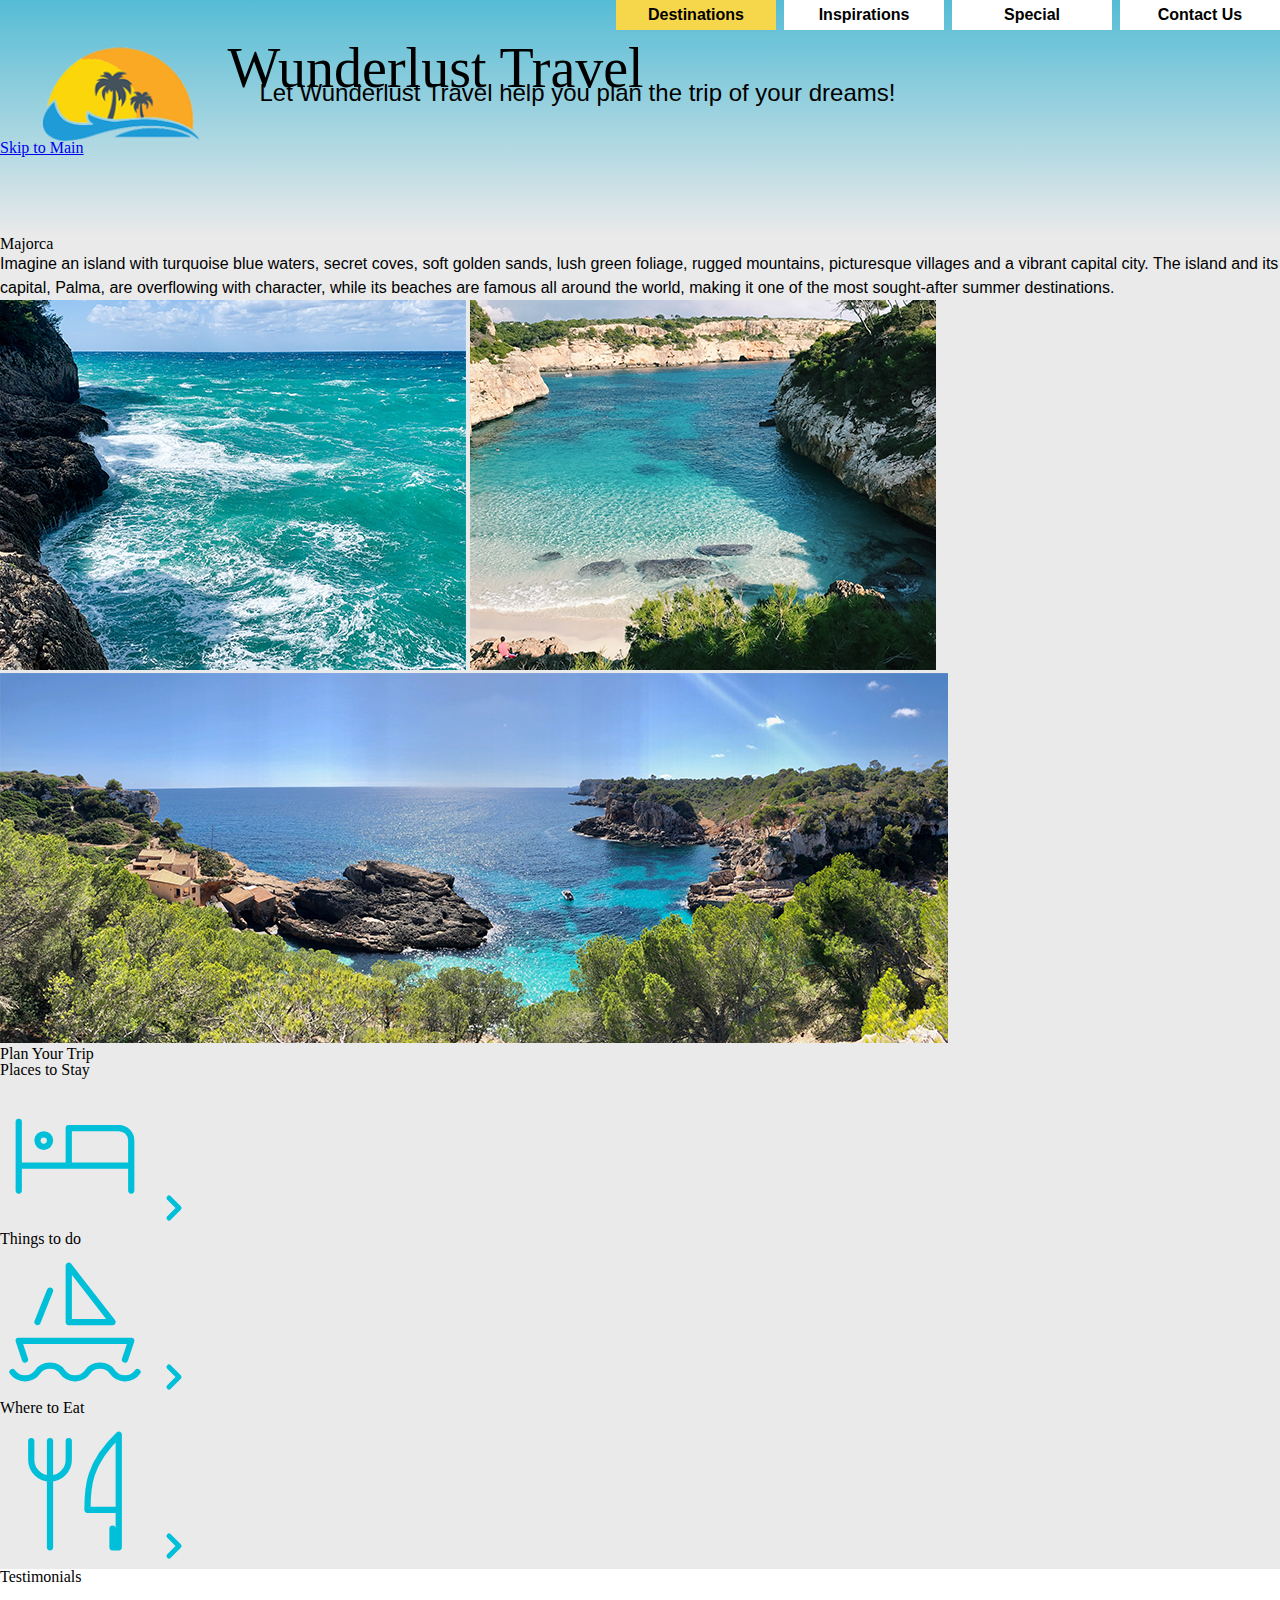
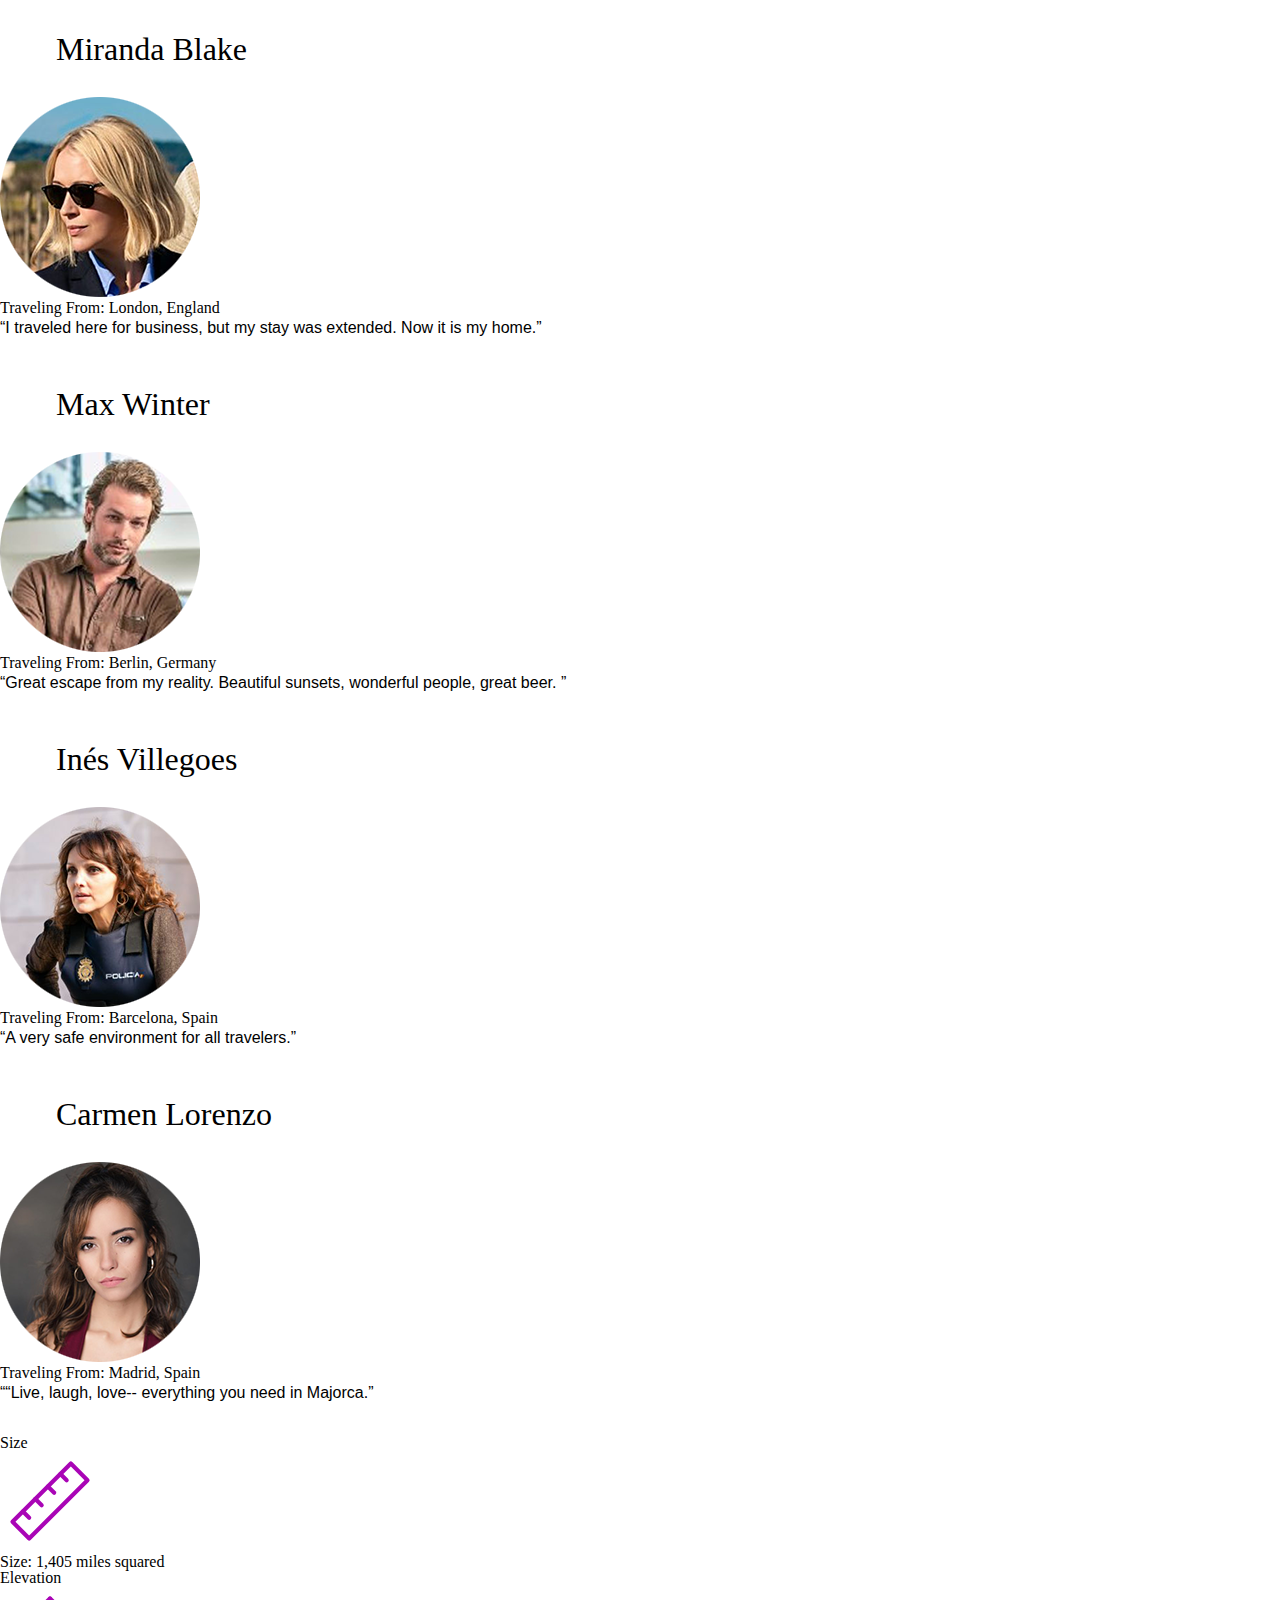
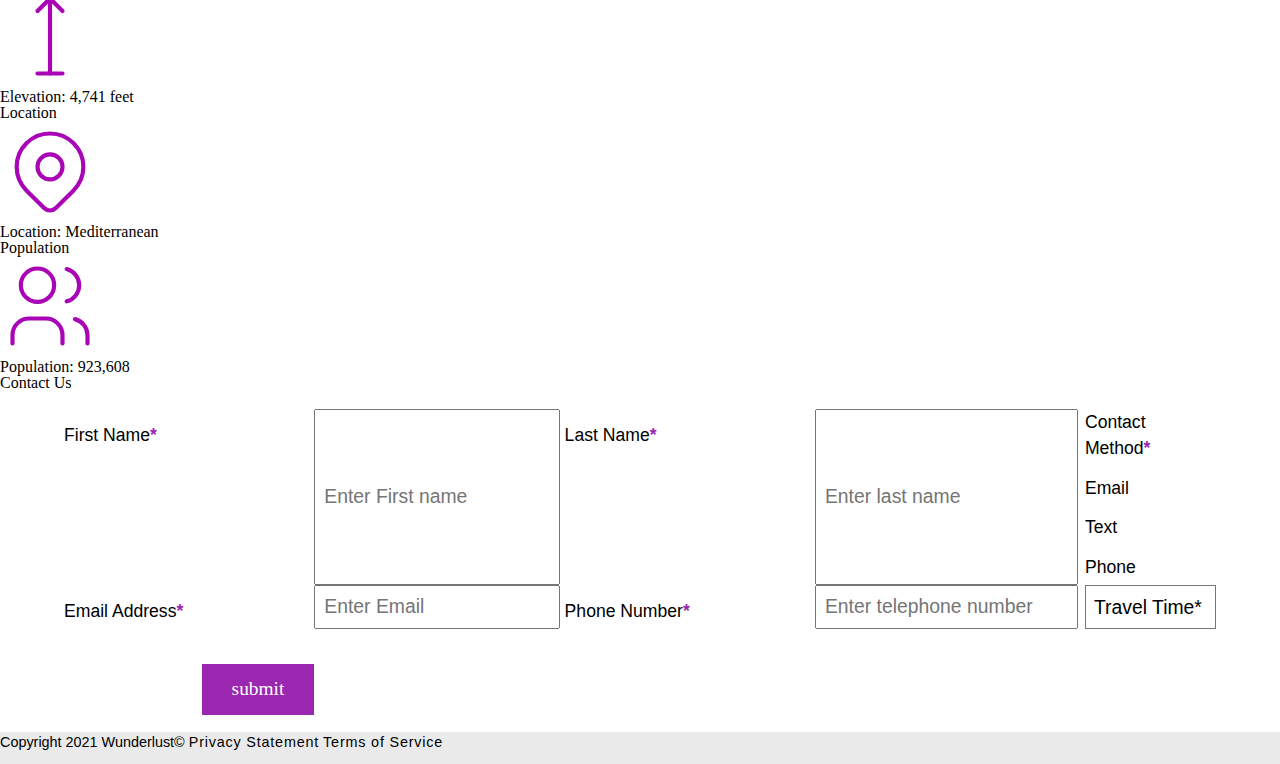
<file: index.html>
<!DOCTYPE html>
<html lang="en">
<head>
    <meta charset="UTF-8">
    <meta name="viewport" content="width=device-width, initial-scale=1.0">
    <meta name="author" content="Bradley Larkin">
    <title>Wunderlust</title>
	<link href="styles.css" rel="stylesheet">
</head>
<body>
    <header>
        <a class="skip-to-content-link" href="#main">
            Skip to Main
        </a>
        <h1>Wunderlust Travel</h1>
        <img 
            src="images/logo-S.png" 
            srcset="
                images/logo-S.png 320w,
                images/logo-M.png 780w,
                images/logo-L.png 1024w"
            sizes="
                (max-width: 500px) 320px, 
                (max-width: 1023px) 780px, 
                (min-width: 1024px) 1024px"
            alt="Wunderlust logo. an orange sun with two palm trees in front atop of a water wave"
            loading="lazy"
        >
        <p>Let Wunderlust Travel help you plan the trip of your dreams!</p>

        <nav>
            
            <ul>
                <li><a href="#">Destinations</a></li>
                <li><a href="#">Inspirations</a></li>
                <li><a href="#">Special</a></li>
                <li><a href="#">Contact Us</a></li>
            </ul>
        </nav>


    </header>
    <main id="main">
        <section id="Majorca">
            <h2>Majorca</h2>
            <p>Imagine an island with turquoise blue waters, secret coves, soft golden sands, lush green foliage, rugged mountains, picturesque villages and a vibrant capital city. The island and its capital, Palma, are overflowing with character, while its beaches are famous all around the world, making it one of the most sought-after summer destinations.
            </p>
            
            <img 
                src="images/majorca-waves-S.png" 
                srcset="
                    images/majorca-waves-S.png 320w, 
                    images/majorca-waves-M.png 780w, 
                    images/majorca-waves-L.png 1024w" 
                sizes="
                    (max-width: 500px) 320px, 
                    (max-width: 1023px) 780px, 
                    (min-width: 1024px) 1024px" 
                alt="majorca waves, a rocky coast on the left, cloudy blue sky with turquoise water and waves below"
                loading="lazy"
            >

            <img 
                src="images/majorca-beach-S.png" 
                srcset="
                    images/majorca-beach-S.png 320w, 
                    images/majorca-beach-M.png 780w, 
                    images/majorca-beach-L.png 1024w" 
                sizes="
                    (max-width: 500px) 320px, 
                    (max-width: 1023px) 780px, 
                    (min-width: 1024px) 1024px" 
                alt="majorca beach, sandy beach at the bottow with water stretching our in front, rocky costs on all other sides with some greenery atop."
                loading="lazy"
            >

            <img 
                src="images/majorca-cove-S.png" 
                srcset="
                    images/majorca-cove-S.png 320w, 
                    images/majorca-cove-M.png 780w, 
                    images/majorca-cove-L.png 1024w" 
                sizes="
                    (max-width: 500px) 320px, 
                    (max-width: 1023px) 780px, 
                    (min-width: 1024px) 1024px" 
                alt="majorca cove, Sun glared blue ocean surrounded on three sides by moss, rocks, and trees, some houses on the left."
                loading="lazy"
            >
        </section>

        <section id="trip-plan">
            <h2>Plan Your Trip</h2>
            <section id="places-to-stay">
                <h3>Places to Stay</h3>
                <svg xmlns="http://www.w3.org/2000/svg" class="icon icon-tabler icon-tabler-bed" width="150" height="150" viewBox="0 0 24 24" stroke-width="1" stroke="#00bfd8" fill="none" stroke-linecap="round" stroke-linejoin="round">
                    <path stroke="none" d="M0 0h24v24H0z" fill="none"/>
                    <path d="M3 7v11m0 -4h18m0 4v-8a2 2 0 0 0 -2 -2h-8v6" />
                    <circle cx="7" cy="10" r="1" />
                </svg>
                  
                <a href="#">
                    <svg xmlns="http://www.w3.org/2000/svg" class="icon icon-tabler icon-tabler-chevron-right" width="40" height="40" viewBox="0 0 24 24" stroke-width="3" stroke="#00bfd8" fill="none" stroke-linecap="round" stroke-linejoin="round">
                        <Title>Search for Hotels</Title>
                        <path stroke="none" d="M0 0h24v24H0z" fill="none"/>
                        <polyline points="9 6 15 12 9 18" />
                    </svg>
                </a>
            </section>

            <section id="things_to_do">
                <h3>Things to do</h3>
                <svg xmlns="http://www.w3.org/2000/svg" class="icon icon-tabler icon-tabler-sailboat" width="150" height="150" viewBox="0 0 24 24" stroke-width="1" stroke="#00bfd8" fill="none" stroke-linecap="round" stroke-linejoin="round">
                    <path stroke="none" d="M0 0h24v24H0z" fill="none"/>
                    <path d="M2 20a2.4 2.4 0 0 0 2 1a2.4 2.4 0 0 0 2 -1a2.4 2.4 0 0 1 2 -1a2.4 2.4 0 0 1 2 1a2.4 2.4 0 0 0 2 1a2.4 2.4 0 0 0 2 -1a2.4 2.4 0 0 1 2 -1a2.4 2.4 0 0 1 2 1a2.4 2.4 0 0 0 2 1a2.4 2.4 0 0 0 2 -1" />
                    <path d="M4 18l-1 -3h18l-1 3" />
                    <path d="M11 12h7l-7 -9v9" />
                    <line x1="8" y1="7" x2="6" y2="12" />
                </svg>
                  
                <a href="#">
                    <svg xmlns="http://www.w3.org/2000/svg" class="icon icon-tabler icon-tabler-chevron-right" width="40" height="40" viewBox="0 0 24 24" stroke-width="3" stroke="#00bfd8" fill="none" stroke-linecap="round" stroke-linejoin="round">
                        <Title>Search for Activities</Title>
                        <path stroke="none" d="M0 0h24v24H0z" fill="none"/>
                        <polyline points="9 6 15 12 9 18" />
                    </svg>
                </a>
            </section>
            <section id="where-to-eat">
                <h3>Where to Eat</h3>
                <svg xmlns="http://www.w3.org/2000/svg" class="icon icon-tabler icon-tabler-tools-kitchen-2" width="150" height="150" viewBox="0 0 24 24" stroke-width="1" stroke="#00bfd8" fill="none" stroke-linecap="round" stroke-linejoin="round">
                    <path stroke="none" d="M0 0h24v24H0z" fill="none"/>
                    <path d="M19 3v12h-5c-.023 -3.681 .184 -7.406 5 -12zm0 12v6h-1v-3m-10 -14v17m-3 -17v3a3 3 0 1 0 6 0v-3" />
                </svg>
                  
                <a href="#">
                    <svg xmlns="http://www.w3.org/2000/svg" class="icon icon-tabler icon-tabler-chevron-right" width="40" height="40" viewBox="0 0 24 24" stroke-width="3" stroke="#00bfd8" fill="none" stroke-linecap="round" stroke-linejoin="round">
                        <Title>Search for Restaurants</Title>
                        <path stroke="none" d="M0 0h24v24H0z" fill="none"/>
                        <polyline points="9 6 15 12 9 18" />
                    </svg>
                </a>
            </section>
        </section>
    </main>


    <article id="testimonials">
        <h2>Testimonials</h2>
        <section id="testimonial-miranda-blake">
            <h3>Miranda Blake</h3>
            <figure>
                <img 
                src="images/miranda-blake-S.png" 
                srcset="
                    images/miranda-blake-S.png 320w, 
                    images/miranda-blake-M.png 780w, 
                    images/miranda-blake-L.png 1024w" 
                sizes="
                    (max-width: 500px) 320px, 
                    (max-width: 1023px) 780px, 
                    (min-width: 1024px) 1024px" 
                alt="Miranda blake profile photo, sunglasses and blonde air in a suit"
                loading="lazy"
                >
                <figcaption>Traveling From: London, England</figcaption>
            </figure>
            <q>I traveled here for business, but my stay was extended. Now it is my home.</q>
        </section>
        <section id="testimonial-max-winter">
            <h3>Max Winter</h3>
            <figaure>
                <img 
                src="images/max-winter-S.png" 
                srcset="
                    images/max-winter-S.png 320w, 
                    images/max-winter-M.png 780w, 
                    images/max-winter-L.png 1024w" 
                sizes="
                    (max-width: 500px) 320px, 
                    (max-width: 1023px) 780px, 
                    (min-width: 1024px) 1024px" 
                alt="max-winter profile photo, brown hair, beard trimmed and a brown shirt."
                loading="lazy"
                >
                <figcaption>Traveling From: Berlin, Germany</figcaption>
            </figure>
            <q>Great escape from my reality. Beautiful sunsets, wonderful people, great beer. </q>
        </section>
        <section id="testimonial-inés-villegoes">
            <h3>Inés Villegoes</h3>
            <figure>
                <img 
                src="images/ines-villegoes.png" 
                srcset="
                    images/ines-villegoes-S.png 320w, 
                    images/ines-villegoes-M.png 780w, 
                    images/ines-villegoes-L.png 1024w" 
                sizes="
                    (max-width: 500px) 320px, 
                    (max-width: 1023px) 780px, 
                    (min-width: 1024px) 1024px"
                alt="max-winter profile photo"
                loading="lazy"
                >
                <figcaption>Traveling From: Barcelona, Spain</figcaption>
            </figure>
            <q>A very safe environment for all travelers.</q>
        </section>
        <section id="testimonial-carmen-lorenzo">
            <h3>Carmen Lorenzo</h3>
            <figure>
                <img 
                src="images/carmen-lorenzo.png" 
                srcset="
                    images/carmen-lorenzo-S.png 320w, 
                    images/carmen-lorenzo-M.png 780w, 
                    images/carmen-lorenzo-L.png 1024w" 
                sizes="
                    (max-width: 500px) 320px, 
                    (max-width: 1023px) 780px, 
                    (min-width: 1024px) 1024px" 
                alt="max-winter profile photo, brown long hair, gold earings wearing a red dress."
                loading="lazy"
                >
                <figcaption>Traveling From: Madrid, Spain</figcaption>
            </figure>
            <q>“Live, laugh, love-- everything you need in Majorca.</q>
        </section>
    </article>


    <aside>
        <section id="size">
            <h2>Size</h2>
            <figure>
                <svg xmlns="http://www.w3.org/2000/svg" class="icon icon-tabler icon-tabler-ruler-2" width="100" height="100" viewBox="0 0 24 24" stroke-width="1" stroke="#a905b6" fill="none" stroke-linecap="round" stroke-linejoin="round">
                    <path stroke="none" d="M0 0h24v24H0z" fill="none"/>
                    <path d="M17 3l4 4l-14 14l-4 -4z" />
                    <path d="M16 7l-1.5 -1.5" />
                    <path d="M13 10l-1.5 -1.5" />
                    <path d="M10 13l-1.5 -1.5" />
                    <path d="M7 16l-1.5 -1.5" />
                </svg>
                <figcaption>Size: 1,405 miles squared</figcaption>
            </figure>
        </section>
        <section id="elevation">
            <h2>Elevation</h2>
            <figure>
                <svg xmlns="http://www.w3.org/2000/svg" class="icon icon-tabler icon-tabler-arrow-top-bar" width="100" height="100" viewBox="0 0 24 24" stroke-width="1" stroke="#a905b6" fill="none" stroke-linecap="round" stroke-linejoin="round">
                    <path stroke="none" d="M0 0h24v24H0z" fill="none"/>
                    <line x1="12" y1="21" x2="12" y2="3" />
                    <path d="M15 6l-3 -3l-3 3" />
                    <line x1="9" y1="21" x2="15" y2="21" />
                </svg>
                <figcaption>Elevation: 4,741 feet</figcaption>
            </figure>
        </section>
        <section id="location">
            <h2>Location</h2>
            <figure>
                <svg xmlns="http://www.w3.org/2000/svg" class="icon icon-tabler icon-tabler-map-pin" width="100" height="100" viewBox="0 0 24 24" stroke-width="1" stroke="#a905b6" fill="none" stroke-linecap="round" stroke-linejoin="round">
                    <path stroke="none" d="M0 0h24v24H0z" fill="none"/>
                    <circle cx="12" cy="11" r="3" />
                    <path d="M17.657 16.657l-4.243 4.243a2 2 0 0 1 -2.827 0l-4.244 -4.243a8 8 0 1 1 11.314 0z" />
                </svg>
                <figcaption>Location: Mediterranean</figcaption>
            </figure>
        </section>
        <section id="population">
            <h2>Population</h2>
            <figure>
                <svg xmlns="http://www.w3.org/2000/svg" class="icon icon-tabler icon-tabler-users" width="100" height="100" viewBox="0 0 24 24" stroke-width="1" stroke="#a905b6" fill="none" stroke-linecap="round" stroke-linejoin="round">
                    <path stroke="none" d="M0 0h24v24H0z" fill="none"/>
                    <circle cx="9" cy="7" r="4" />
                    <path d="M3 21v-2a4 4 0 0 1 4 -4h4a4 4 0 0 1 4 4v2" />
                    <path d="M16 3.13a4 4 0 0 1 0 7.75" />
                    <path d="M21 21v-2a4 4 0 0 0 -3 -3.85" />
                </svg>
                <figcaption>Population: 923,608</figcaption>
            </figure>
        </section>
    </aside>
    <article id="contact-form">
        <h2>Contact Us</h2>
        <form action="https://wp.zybooks.com/form-viewer.php" method="POST" target="_blank">

            <label for="this-Fname">First Name<span class="required" >*</span></label>
            <input type="text" name="this-Fname" id="this-Fname" placeholder="Enter First name" autocomplete="given-name" required>
    
            <label for="this-Lname">Last Name<span class="required" >*</span></label>
            <input type="text" name="this-Lname" id="this-Lname" placeholder="Enter last name" autocomplete="family-name" required>
    

            <fieldset>
                <legend>Contact Method<span class="required">*</span></legend>
    
                <input type="radio" name="Method-pref" id="Method-email">
                <label for="Method-email">Email</label>

                <input type="radio" name="Method-pref" id="Method-text">
                <label for="Method-text">Text</label>

                <input type="radio" name="Method-pref" id="Method-phone" required checked>
                <label for="Method-phone">Phone</label>

            </fieldset>

            <label for="this-email">Email Address<span class="required" >*</span></label>
            <input type="email" name="this-email" id="this-email" placeholder="Enter Email"  autocomplete="email" required>
    
            <label for="this-phone">Phone Number<span class="required" >*</span></label>
            <input type="tel" name="this-phone" id="this-phone" placeholder="Enter telephone number" required>

            <select name="this-destination" id="this-destination" required>
                <option value="">Destination*</option>
                <option value="Barcelona">Barcelona</option>
                <option value="Granada">Granada</option>
                <option value="Ibiza">Ibiza</option>
                <option value="Madrid">Madrid</option>
                <option value="Majorca">Majorca</option>
                <option value="Seville">Seville</option>
                <option value="Tenerife">Tenerife</option>
                <option value="Valencia">Valencia</option>
            </select>

            <select name="this-time" id="this-time" required>
                <option value="">Travel Time*</option>
                <option value="Fall">Fall</option>
                <option value="Winter">Winter</option>
                <option value="Spring">Spring</option>
                <option value="Summer">Summer</option>
                <option value="Flexible">Flexible</option>
            </select>

            <input type="submit" name="this-submit" id="this-submit" value="submit">

        </form>
    </article>


    <footer>
        

        <div id="legal">
            <small>Copyright 2021 Wunderlust&#169;</small>
            <a href="#"><small>Privacy Statement</small></a>
            <a href="#"><small>Terms of Service</small></a>
        </div>
    </footer>
</body>
</html>
</file>
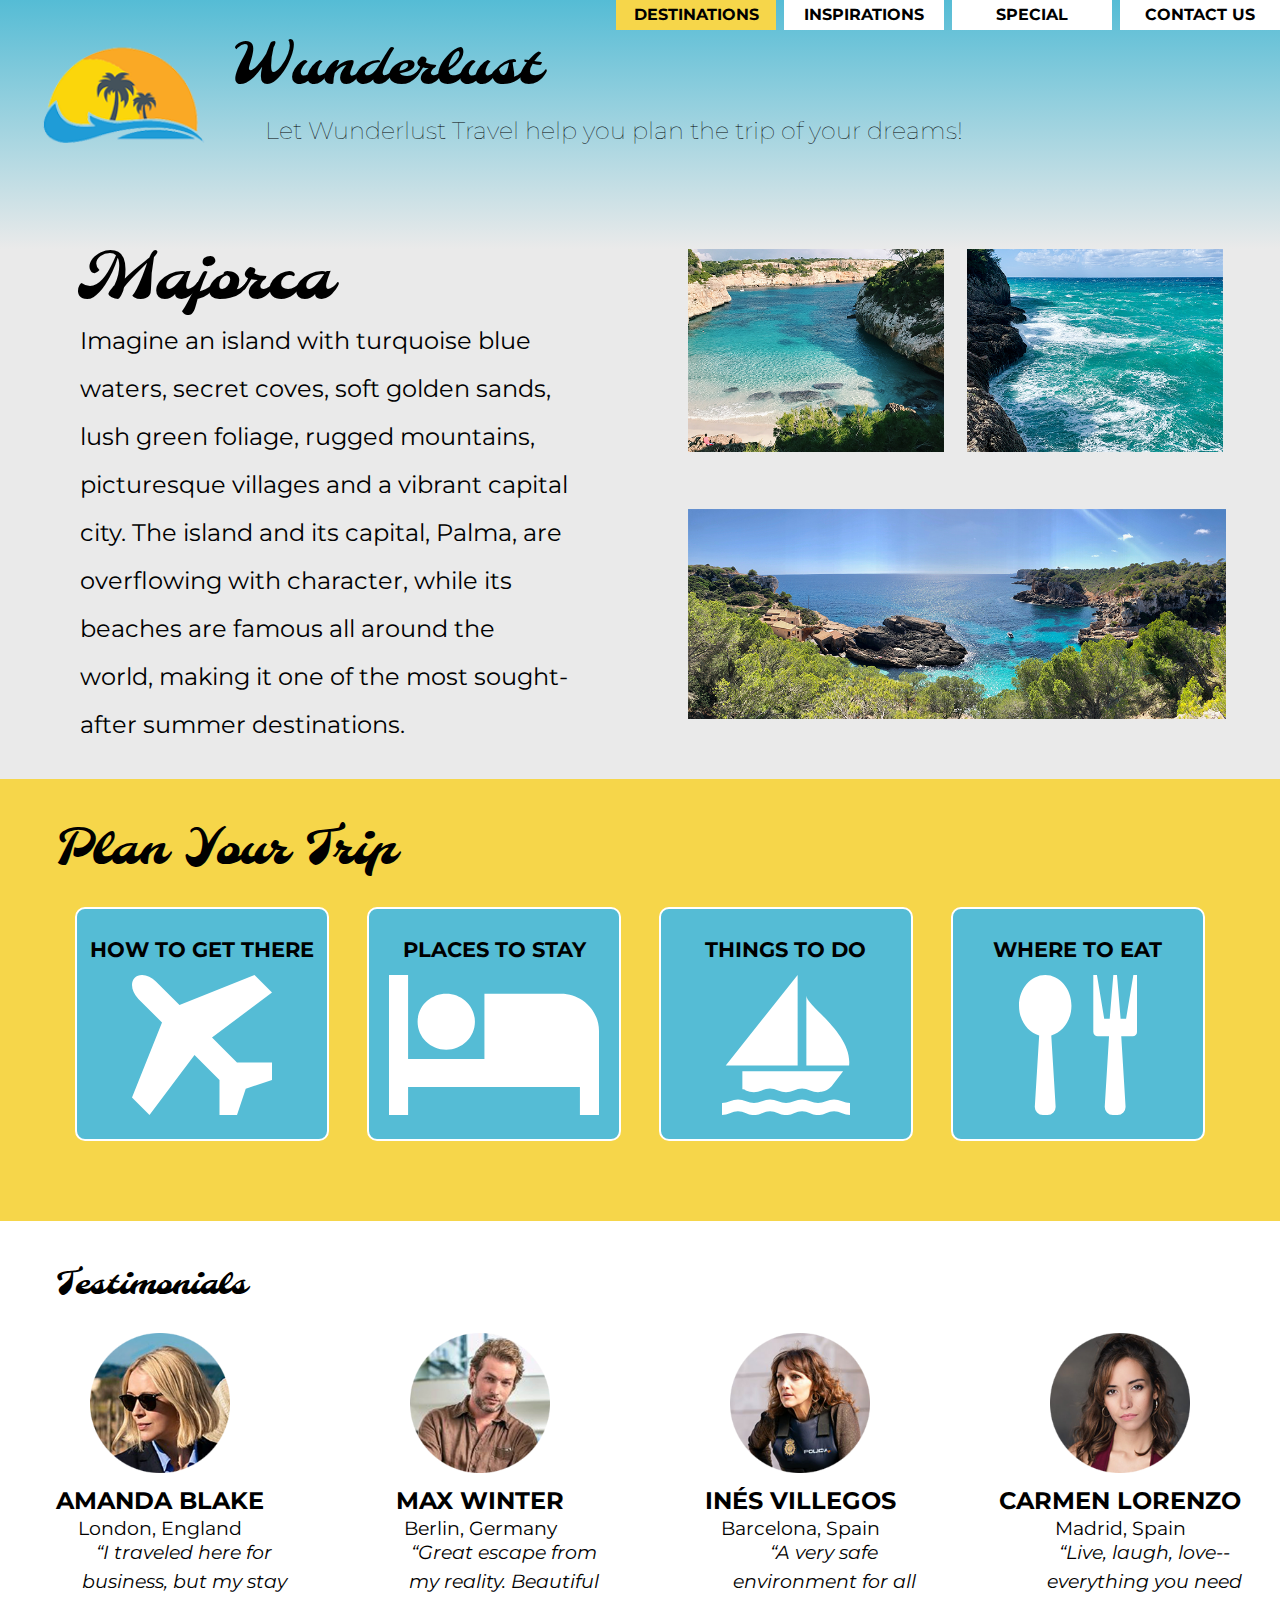
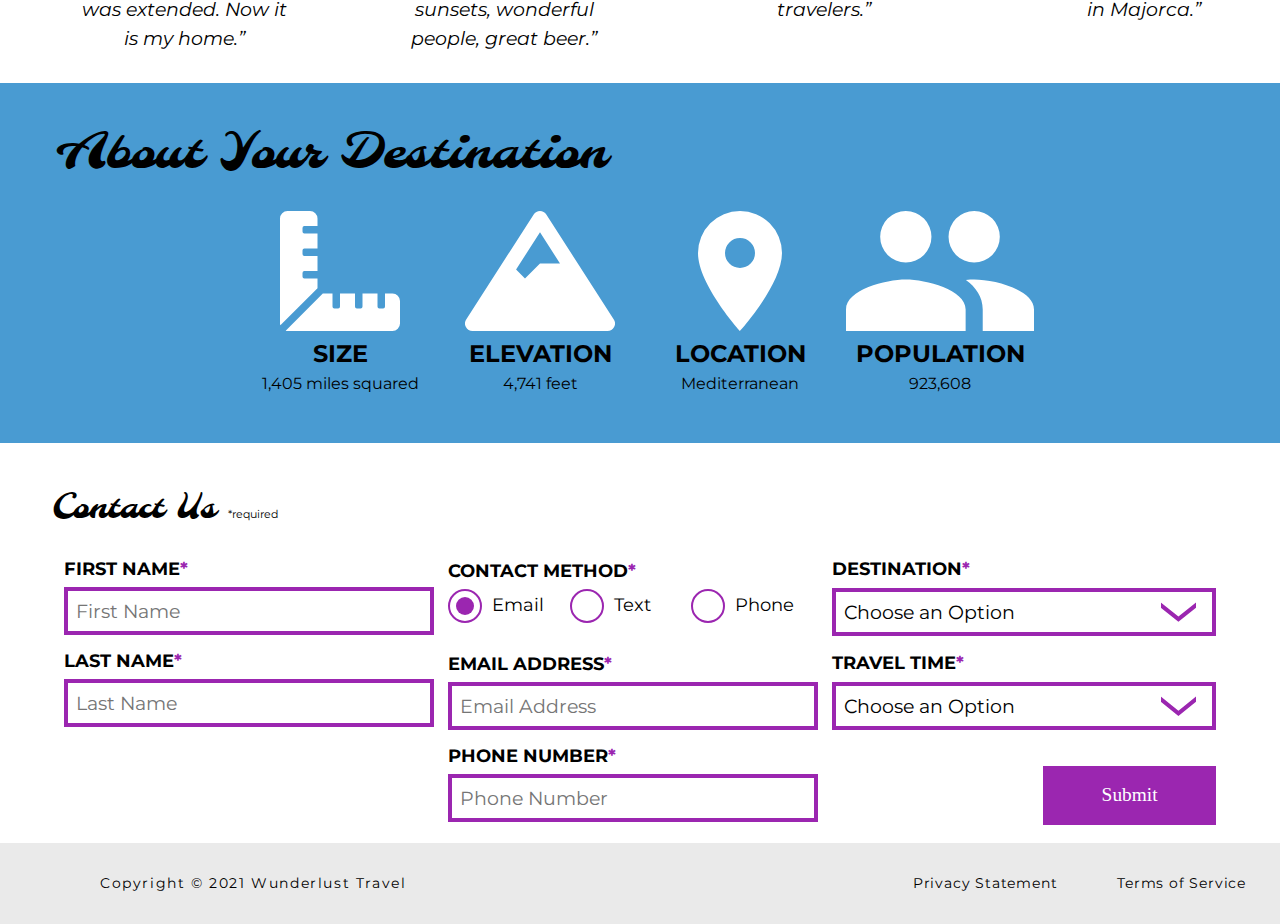
<file: wunderlust-majorca.html>
<!DOCTYPE html>
<html lang="en">
    <head>
        <meta charset="utf-8">
        <meta name="viewport" content="width=device-width, initial-scale=1">
        <meta name="author" content="Jessica Barnett, Christina Carrasquilla">
        <meta name="description" content="Let Wunderlust Travel take you to beautiful Majorca this year! Majorca is a beautiful island and offers beauty and fun to its visitors">
        <meta name="keywords" content="travel, majorca, beach, island, vacation, destination, getaway, restaurants in majorca, entertainment in majorca, testimonials from visitors">
        <title>Wunderlust Travel</title>
        <meta name="robots" content="index,follow">

        <!-- ~~~~~~~~~~ TWITTER CARD TAGS ~~~~~~~~~~ -->
        <meta name="twitter:card" content="summary_large_image">
        <meta name="twitter:site" content="@wunderlusttravel">
        <meta name="twitter:creator" content="@wunderlusttravel">
        <meta name="twitter:title" content="Wunderlust Travel: Majorca">
        <meta name="twitter:description" content="Let Wunderlust Travel take you to beautiful Majorca this year! Majorca is a beautiful island and offers beauty and fun to its visitors">
        <meta name="twitter:image" content="https://wunderlusttravel.com/images2/majorca-cove.png">

        <!-- ~~~~~~~~~~ OPEN GRAPH META TAGS ~~~~~~~~~~ -->
        <meta property="og:title" content="See Majorca with Wunderlust Travel">
        <meta property="og:type" content="website">
        <meta property="og:image" content="https://wunderlusttravel.com/images2/majorca-cove.png">
        <meta property="og:url" content="https://wunderlusttravel.com/majorca">
        <meta property="og:description" content="Let Wunderlust Travel take you to beautiful Majorca this year! Majorca is a beautiful island and offers beauty and fun to its visitors">
        <!-- ~~~~~~~~~~FAVICON ~~~~~~~~~~ -->
        <link rel="shortcut icon" href="images/favicon.png">

        <!-- ~~~~~~~~~~ GOOGLE FONTS ~~~~~~~~~~ -->
        <link rel="preconnect" href="https://fonts.googleapis.com">
        <link rel="preconnect" href="https://fonts.gstatic.com" crossorigin>
        <link href="https://fonts.googleapis.com/css2?family=Molle:ital@1&family=Montserrat:wght@400;600&display=swap" rel="stylesheet">
        <link href="styles.css" rel="stylesheet">
    </head>
    <body>
        <a id="skip" href="#main-content">Skip to Main Content</a>
        <!-- styling skip links: https://webaim.org/techniques/css/invisiblecontent/ -->
        <header>
            <a href="index.html" id="logo"><img src="images2/logo.png" alt="The Wunderlust logo shows blue waves and the outline of two palm trees against an orange sun"></a>
            <h1>Wunderlust</h1>
			<p>Let Wunderlust Travel help you plan the trip of your dreams!</p>			
            <nav>
                <div id="menu-toggle">
                    <!-- responsive menu code from (with changes made to match mockups): https://css-tricks.com/three-css-alternatives-to-javascript-navigation/ -->
                    <h2 class="sr-only">Main Navigation</h2>
                    <!-- hidden but accessible headings from: https://webaim.org/techniques/css/invisiblecontent/ -->
                    <input name="toggle" id="toggle" type="checkbox">
                    <label for="toggle">Menu</label>
                    <ul>
                        <li class="active"><a href="#">Destinations</a></li>
                        <li><a href="#">Inspirations</a></li>
                        <li><a href="#">Special</a></li>
                        <li><a href="#">Contact Us</a></li>
                    </ul>
                </div>
            </nav>
        </header>
        <main id="main-content">
            <article>
                <div id="intro">  
                    <h2>Majorca</h2>
                    <p>Imagine an island with turquoise blue waters, secret coves, soft golden sands, lush green foliage, rugged mountains, picturesque villages and a vibrant capital city. The island and its capital, Palma, are overflowing with character, while its beaches are famous all around the world, making it one of the most sought-after summer destinations.</p>
                    <div id="img-grid">
                        <img src="images2/majorca-waves.png" alt="Turquoise blue waters with white wave caps crashing against a rock cliff">
                        <img src="images2/majorca-beach.png" alt="A calm cove with turquoise waters calmly lapping at a light sand beach">
                        <picture>
                            <source srcset="images2/majorca-cove-small.png"
                                media="(max-width: 500px)">
                            <img src="images2/majorca-cove.png" alt="Deep blue water leading to the horizon with the island and trees in the foreground">
                        </picture>
                    </div>
                </div>  
                <section id="plan">
                    <h3>Plan Your Trip</h3>
                    <div>
                        <section>
                            <h4>How to Get There</h4>
                            <a href="#" title="Search for flights">
                                <img src="images2/get.svg" alt="airplane icon">
                            </a>
                        </section>      
                        <section>
                            <h4>Places to Stay</h4>
                            <a href="#" title="Search for hotels">
                                <img src="images2/stay.svg" alt="bed icon">
                            </a>
                        </section>
                        <section>
                            <h4>Things to Do</h4>
                            <a href="#" title="Search for Activities">
                                <img src="images2/do.svg" alt="sailboat icon">
                            </a>                     
                        </section>    
                        <section>
                            <h4>Where to Eat</h4>
                            <a href="#" title="Search for Restaurants">
                                <img src="images2/eat.svg" alt="fork and spoon icon">                         
                            </a>
                        </section>
                    </div>   
                </section>
                <section id="testimonials">
                    <h3>Testimonials</h3>
                    <div>
                        <section>
                            <img src="images2/miranda-blake.png" alt="Miranda Blake has a blonde bob and is wearing dark sunglasses">
                            <h4>Amanda Blake</h4>
                            <p>London, England</p>
                            <q>I traveled here for business, but my stay was extended. Now it is my home.</q>
                        </section>
                        <section>
                            <img src="images2/max-winter.png" alt="Max Winter has dark blonde hair and a trimmed beard and mustache">
                            <h4>Max Winter</h4>
                            <p>Berlin, Germany</p>
                            <q>Great escape from my reality. Beautiful sunsets, wonderful people, great beer.</q>
                        </section>
                        <section>
                            <img src="images2/ines-villegoes.png" alt="Ines Villegos has shoulder-length, wavy, brown hair and is wearing a brown sweater"> 
                            <h4>Inés Villegos</h4> 
                            <p>Barcelona, Spain</p>
                            <q>A very safe environment for all travelers.</q>
                        </section>
                        <section>
                            <img src="images2/carmen-lorenzo.png" alt="Carmen Lorenzo has long, dark brown hair and is wearing gold hoop earrings">
                            <h4>Carmen Lorenzo</h4> 
                            <p>Madrid, Spain</p>
                            <q>Live, laugh, love-- everything you need in Majorca.</q>
                        </section>
                    </div>
                </section>
                <section id="about">
                    <h3>About Your Destination</h3>
                    <div>
                        <section>
                            <img src="images2/size.svg" alt="ruler icon">
                            <h4>Size</h4> 
                            <p>1,405 miles squared</p>
                        </section>
                        <section>
                            <img src="images2/elevation.svg" alt="mountain icon">
                            <h4>Elevation</h4> 
                            <p>4,741 feet</p>
                        </section>
                        <section>
                            <img src="images2/location.svg" alt="location pin icon">
                            <h4>Location</h4> 
                            <p>Mediterranean</p>
                        </section>
                        <section>
                            <img src="images2/population.svg" alt="people icon">
                            <h4>Population</h4>
                            <p>923,608</p>
                        </section>
                    </div>  
                </section>
                <section id="contact">
                    <h3>Contact Us <span class="form-required">*required</span></h3>
                    <form method="post" action="https://wp.zybooks.com/form-viewer.php">
                        <div id="names">
                            <label for="fName">First Name<span class="required">*</span></label>
                            <input type="text" name="fName" id="fName" autocomplete="given-name" placeholder="First Name" required>
                            <!-- custom input styles from https://moderncss.dev/custom-css-styles-for-form-inputs-and-textareas/ -->
                            <label for="lName">Last Name<span class="required">*</span></label>
                            <input type="text" name="lName" id="lName" autocomplete="family-name" placeholder="Last Name" required>
                        </div>
                        <div id="nums">
                            <fieldset>
                                <legend>Contact Method<span class="required">*</span></legend>
                                <!-- custom radio button styles from https://moderncss.dev/pure-css-custom-styled-radio-buttons/ -->
                                <label for="prefEmail">
                                    <span class="radio-input">
                                        <input type="radio" name="contactPref" id="prefEmail" required checked>
                                        <span class="radio-control"></span>
                                    </span>
                                    <span class="radio-label">Email</span>
                                </label>
                                <label for="prefText">
                                    <span class="radio-input">
                                        <input type="radio" name="contactPref" id="prefText">
                                        <span class="radio-control"></span>
                                    </span>
                                    <span class="radio-label">Text</span>
                                </label>
                                <label for="prefPhone">
                                    <span class="radio-input">
                                        <input type="radio" name="contactPref" id="prefPhone">
                                        <span class="radio-control"></span>
                                    </span>
                                    <span class="radio-label">Phone</span>
                                </label>
                            </fieldset>
                            <label for="email">Email Address<span class="required">*</span></label>
                            <input type="email" name="email" id="email" autocomplete="email" placeholder="Email Address" required>
                            <label for="phone">Phone Number<span class="required">*</span></label>
                            <input type="tel" name="phone" id="phone" autocomplete="tel" placeholder="Phone Number" required>
                        </div>
                        <div id="selects">
                            <!-- custom select styles from: https://moderncss.dev/custom-select-styles-with-pure-css/ -->
                            <label for="destination">Destination<span class="required">*</span></label>
                            <div class="custom-select">
                                <select name="destination" id="destination" required>
                                    <option value="" disabled selected>Choose an Option</option>
                                    <option value="barcelona">Barcelona</option>
                                    <option value="granada">Granada</option>
                                    <option value="ibiza">Ibiza</option>
                                    <option value="madrid">Madrid</option>
                                    <option value="majora">Majora</option>
                                    <option value="seville">Seville</option>
                                    <option value="tenerife">Tenerife</option>
                                    <option value="valencia">Valencia</option>
                                </select>
                                <span class="focus"></span>
                            </div>  
                            <label for="travelTime">Travel Time<span class="required">*</span></label>
                            <div class="custom-select">
                                <select name="travelTime" id="travelTime" required>
                                    <option value="" disabled selected>Choose an Option</option>
                                    <option value="fall">Fall</option>
                                    <option value="winter">Winter</option>
                                    <option value="spring">Spring</option>
                                    <option value="summer">Summer</option>
                                    <option value="flexible">Flexible</option>
                                </select>
                                <span class="focus"></span>
                            </div> 
                            <input type="submit" name="mySubmit" id="mySubmit" value="Submit">
                        </div>
                    </form>
                </section>
            </article>
        </main>
        <footer>
            <p>Copyright &copy; 2021 Wunderlust Travel</p>
            <a href="#">Privacy Statement</a>
            <a href="#">Terms of Service</a>
        </footer>
    </body>
</html>
</file>
<file: styles.css>
/*styles author: Bradley Larkin*/
/* http://meyerweb.com/eric/tools/css/reset/ 
   v2.0 | 20110126
   License: none (public domain)
*/

html, body, div, span, applet, object, iframe,
h1, h2, h3, h4, h5, h6, p, blockquote, pre,
a, abbr, acronym, address, big, cite, code,
del, dfn, em, img, ins, kbd, q, s, samp,
small, strike, strong, sub, sup, tt, var,
b, u, i, center,
dl, dt, dd, ol, ul, li,
fieldset, form, label, legend,
table, caption, tbody, tfoot, thead, tr, th, td,
article, aside, canvas, details, embed, 
figure, figcaption, footer, header, hgroup, 
menu, nav, output, ruby, section, summary,
time, mark, audio, video {
	margin: 0;
	padding: 0;
	border: 0;
	font-size: 100%;
	font: inherit;
	vertical-align: baseline;
}
/* HTML5 display-role reset for older browsers */
article, aside, details, figcaption, figure, 
footer, header, hgroup, menu, nav, section {
	display: block;
}
body {
	line-height: 1;
}
ol, ul {
	list-style: none;
}
blockquote, q {
	quotes: none;
}
blockquote:before, blockquote:after,
q:before, q:after {
	content: '';
	content: none;
}
table {
	border-collapse: collapse;
	border-spacing: 0;
}


/*styles author: Bradley Larkin*/
/* my styles below*/

@import url('https://fonts.googleapis.com/css2?family=Molle&family=Roboto+Flex:opsz,slnt,wdth,wght,GRAD,XOPQ,XTRA,YOPQ,YTAS,YTDE,YTFI,YTLC,YTUC@8..144,-10..0,25..151,100..1000,-200..150,27..175,323..603,25..135,649..854,-305..-98,560..788,416..570,528..760&display=swap');


:root{
    --font-size: 16px;
    --fonts-base: Montserrat, sans-serif;
    --fonts-heading: "Molle", cursive;
    --ylw: #F6D64A;
    --teal: #55BCD5;
    --prpl: #9B26B0;
    --blu: #499BD2;
    --dk-gray: #222222;
    --lt-gray: #EAEAEA;
    --wte: #FFFFFF;
    --blk: #000000;
}

html, body {
    margin: 0;
    padding: 0;
    overflow-x: hidden;
  }

h1,h2,h3{
    font-family: var(--fonts-heading)
      
}
h4,p,q,small,nav,button,form{
    font-family: var(--fonts-base);
    line-height: 1.5em;
      
}


/*heading styles*/
header {
    background: linear-gradient(to bottom, var(--teal), var(--lt-gray));
}
main {
    background-color: var(--lt-gray);
}

header img{
    min-width: 220px;
}

#skip{
    position: absolute;
    left: -10000px;
    top: auto;
    width: 1px;
    height: 1px;
    overflow: hidden;
}
   
#skip:focus{
    position: static;
    width: auto;
    height: auto;
}

.sr-only{
    position: absolute;
    left: -10000px;
    top: auto;
    width: 1px;
    height: 1px;
    overflow: hidden;
}


header input{
    position:absolute;
    left:-10000px;
    top:auto;
    width:1px;
    height:1px;
    overflow:hidden;
}

header #menu-toggle{
    text-transform: uppercase;
}

header nav ul a:hover{
    background-color:var(--lt-gray);
}

header h1{
    padding-left: 1rem;
    font-size: 4em;
      
}

header p{
    padding-left: 3rem;
    font-size: 2em;
}


@media only screen and (max-width: 767px) {
    
    header #menu-toggle ul{
        display:none;
        /*
        position:absolute;
        left:-10000px;
        top:auto;
        width:1px;
        height:1px;
        overflow:hidden;
        */
    }
    header label{
        display: flex;
        position: absolute;
        background-color: var(--ylw);
        width:45%;
        height:70px;
        top:1rem;
        right:0;
        justify-content: center;
        align-items: center;
        font-size: 25px;
        font-weight: bold;
        margin: 0%;
        padding: 0%;
    }

    header label:hover{
        background-color: var(--blk);
        color:var(--wte);
    }

    #toggle:checked+label {
        position: fixed;
        background-color:var(--blk);
        color:var(--wte);
        width:100%;
        opacity: 90%;
    } 

    #toggle:checked ~ ul {
        position: fixed;
        top: calc(70px + 1em);
        width: 100%;
        display: flex;
        flex-direction: column;
        z-index: 1;
        opacity: 90%;
    }

    #toggle:checked ~ ul li{
        width:100%;
    }

    #toggle:checked ~ ul a{
        display: flex;
        background-color:var(--teal);
        border-bottom:2px solid var(--blk);
        text-decoration: none;
        color:var(--blk);
        font-weight: bold;
        justify-content: center;
        align-items: center;
        width:100%;
        height: 150px;
        font-size: 2em;
    }
    #toggle:checked ~ ul a:hover{
        background-color:var(--blu);
    }
}

@media only screen and (min-width: 768px){
    header{
        display:grid;
        grid-template-columns: min-content 1fr;
        grid-template-areas:
        "logo title"
        "logo slogan"
        "menu menu"
        ;
    }
    header img{
        grid-area: logo;
        margin-top: 40px;
        justify-self: end;
        height: 75%;
    }
    header h1{
        grid-area: title;
        margin-top: 40px;
        font-size: 3.5em;
        margin-left: -30px;
    }
    header p{
        grid-area: slogan;
        font-weight: lighter;
        font-size: 1.5em;
        margin-top:-30px;
        margin-bottom: 20px;
        margin-left: -30px;
        padding-right: 10px;
    }
    header nav{
        grid-area: menu;
    }
    header nav :where(label, input){
        display: none;
    }
    header nav ul{
        display: flex;
        gap:1.5rem;
        padding-left: 60px;
        align-items: center;
        justify-content: left;
    }
    header nav ul a{
        display: flex;
        background-color:var(--wte);
        text-decoration: none;
        color: black;
        font-weight: bold;
        justify-content: center;
        align-items: center;
        width:10rem;
        height: 50px;
        font-size: 1em;
    }
    li:first-child a{
        background-color:var(--ylw);
    }
}


@media only screen and (min-width: 1200px){
    header nav ul {
        position: absolute;
        top:0;
        right: 0;
        gap: 0.5rem;
    }

    header nav ul a {
        height: 30px;
    }
}


/*Intro styles*/


header{
    padding-bottom: 5rem;
}

#intro{
    display: grid;
    grid-template-areas: 
        "title"
        "description"
        "images"
        ;
    gap: 20px;
}

#intro #img-grid{
    display: grid;
    grid-template-areas:
        "img1"
        "img2"
        "img3"
        ;
    grid-template-rows: 1fr 1fr 1fr;
    grid-area: images;
    gap: 20px;
}

#intro h2{
    padding-left: 3rem;
    font-size: 4em;
    grid-area: title;
      
}

#intro p{
    padding-left: 3rem;
    padding-right: 3rem;
    font-size: 1.5em;
    line-height: 2em;
    grid-area: description;
}

#intro #img-grid img:nth-child(1) {
    grid-area: img1;
}
#intro #img-grid img:nth-child(2) {
    grid-area: img2;
}
#intro #img-grid picture {
    grid-area: img3;      
}


@media only screen and (max-width: 767px) {
    #intro #img-grid img:nth-child(1) {
        width: 100vw;
        height: auto;
    }
    #intro #img-grid img:nth-child(2) {
        width: 100vw;
        height: auto;
    }
    #intro #img-grid picture {
        transform: scale(2);
        transform-origin: top;
        overflow: hidden;
    }

}

@media only screen and (max-width: 500px) {
    #intro #img-grid picture {
        transform: scale(1);
    }
}

@media only screen and (min-width: 768px) and (max-width:1199px){
    #intro h2{
        padding-left: 5rem;
          
    }
    
    #intro p{
        padding-left: 5rem;
        padding-right: 5rem;
    }
    #intro #img-grid{
        grid-template-areas:
            "img2 img1"
            "img3 img3"
            ;
        grid-area: images;
        gap: 20px;
        padding-left: 5rem;
        padding-right: 5rem;
        grid-template-rows: 1fr 1fr;
    }
    #intro #img-grid img:nth-child(1) {
        width: 42vw;
    }
    #intro #img-grid img:nth-child(2) {
        width: 42vw;
    }
    #intro #img-grid picture img{
        width: 86vw !important;
        height: auto;
    }
}

@media only screen and (min-width: 1200px){
    #intro h2{
        padding-left: 5rem;
        height: auto;
    }
    #intro p{
        padding-left: 5rem;
        padding-right: 1rem;
    }
    #intro{
        display: grid;
        grid-template-areas: 
            "title images"
            "description images"
            ;
        grid-template-columns: 1fr 1fr;
        grid-template-rows: 3rem 1fr;

    }
    #intro #img-grid{
        grid-template-areas:
            "img2 img1"
            "img3 img3"
            ;
        grid-area: images;
        gap: 20px;
        padding-left: 5rem;
        padding-right: 5rem;
        width: 40vw;
        grid-template-rows: 1fr 1fr;
    }
    #intro #img-grid img:nth-child(1) {
        width: 20vw;
    }
    #intro #img-grid img:nth-child(2) {
        width: 20vw;
    }
    #intro #img-grid picture img{
        width: 42vw !important;
        height: auto;
    }

}

/*plan section styles*/

#intro{
    padding-bottom: 30px;
}

#plan{
    background-color: var(--ylw);
    padding-bottom: 30px;
}

#plan h3{
    padding-top: 3rem;
    padding-left: 3.5rem;
    padding-bottom: 2rem;
    font-size: 3em;
}

#main-content article #plan div{
    display: flex;
    flex-direction: column;
    justify-self: center;
    gap: 15px;
}


    /*block display svgs*/
#main-content article #plan div section{
    display: block;
    background-color: var(--teal);
    width: 400px;
    height: 340px;
    border: 3px solid var(--wte);
    border-radius: 10px;
    margin: auto;
}

#main-content article #plan div section h4{
    text-transform: uppercase;
    font-weight: bolder;
    text-align: center;
    font-size: 2em;
    padding-top: 25px;
    padding-bottom: 10px;
    justify-self: center;
}

#main-content article #plan div section img{
    display: flex;
    padding-bottom: 50px;
    margin: auto;
}


@media only screen and (min-width: 768px){
    #main-content article #plan div section{
        border: 6px solid var(--wte);
    }
    #main-content article #plan div{
        flex-direction: row;
        flex-wrap: wrap;
        justify-content: center;
        max-width: 1100px;
    }
    #main-content article #plan div section{
        width: 350px;
    }
    #main-content article #plan div section h4{
        font-size: 1.5em;
    }
}


@media only screen and (min-width: 1200px){
    #main-content article #plan div{
        flex-direction: row;
        flex-wrap: nowrap;
        justify-content: space-around;
        width: 90vw;
        max-width: none;
        padding-bottom: 50px;
    }
    #main-content article #plan div section img{
        height: 140px;
    }
    #main-content article #plan div section h4{
        font-size: 1.3em;
    }
    #main-content article #plan div section{
        display: block;
        background-color: var(--teal);
        width: 250px;
        height: 230px;
        border: 2px solid var(--wte);
    }
}



/*testimonials section styles*/



#testimonials {
    padding-bottom: 30px;
    background-color: var(--wte);
}

#testimonials h3 {
    padding-top: 3rem;
    padding-left: 3.5rem;
    padding-bottom: 2rem;
    font-size: 3em;
}


#main-content article #testimonials div {
    display: flex;
    flex-direction: column;
    justify-self: center;
}

#main-content article #testimonials div section {
    display: block;
    text-align: center;
}

#main-content article #testimonials div section img {
    display: block;
    margin: 0 auto;
    height: auto;
    max-width: 100%;
    width: 45vw;
}

#main-content article #testimonials div section h4{
    text-transform: uppercase;
    font-weight: bolder;
    font-size: 2em;
    width: 60vw;
    text-align: center;
    margin: auto;
}

#main-content article #testimonials div section p {
    font-size: 1.5em;
    text-align: center;
    margin: auto;
}


q::before {
    content: "“";
}
  q::after {
    content: "”";
}


#main-content article #testimonials div section q {
    display: block;
    font-style: italic;
    font-size: 1.5em;
    text-align: center;
    margin: auto;
    width: 68vw;
}


@media only screen and (min-width: 768px) {
    #main-content article #testimonials div {
        flex-direction: row;
        flex-wrap: wrap;
        justify-content: center;
        max-width: 1000px;
    }

    #main-content article #testimonials div section {
        width: 350px;
    }

    #main-content article #testimonials div section img {
        width: auto;
    }

    #main-content article #testimonials div section h4 {
        width: 300px;
    }

    #main-content article #testimonials div section q {
        width: auto;
    }
}

@media only screen and (min-width: 1200px) {

    #testimonials h3 {
        font-size: 2em;
    }

    #main-content article #testimonials div {
        flex-direction: row;
        flex-wrap: nowrap;
        justify-content: space-between;
        width: 95vw;
        max-width: none;
    }

    #main-content article #testimonials div section{
        width: 20vw;
    }

    #main-content article #testimonials div section img {
        height: 140px;
    }

    #main-content article #testimonials div section h4 {
        font-size: 1.5em;
        margin-top: 10px;
        width: auto;
    }

    #main-content article #testimonials div section p {
        font-size: 1.2em;
        margin-top: -5px;
        margin-bottom: -5px;
    }

    #main-content article #testimonials div section q {
        font-size: 1.2em;
        padding-left: 3rem;
    }
}

/*about section styles*/

#about{
    background: var(--blu);
}

#about h3 {
    padding-top: 3rem;
    padding-left: 3.5rem;
    padding-bottom: 2rem;
    font-size: 3em;
}
#main-content article #about div {
    margin: auto;
    display: flex;
    justify-self: center;
    flex-direction: row;
    flex-wrap: wrap;
    justify-content: center;
    width: 400px;
    gap: 0;
}

#main-content article #about div section {
    display: block;
    text-align: center;
    width: 160px;
    height: 150px;
    margin-bottom: 2rem;
}

#main-content article #about div section img {
    height: 100px;
    width: auto;
}

#main-content article #about div section h4{
    text-transform: uppercase;
    font-weight: bolder;
    font-size: 1.2em;
    text-align: center;
    margin: 2px auto 0 auto;
    
}

#main-content article #about div section p {
    font-size: 1.2em;
    text-align: center;
    margin: auto;
}

@media only screen and (max-width: 1199px){
    #main-content article #about div section:first-of-type p {
        font-size: 0;
        line-height: 1.4rem;
        text-align: center;
        margin: auto;
        position: relative;
        visibility: hidden;
    }
    
    #main-content article #about div section:first-of-type p::after {
        content: "1,405 miles sq";
        font-size: 1.2rem;
        position: absolute;
        left: 0;
        right: 0;
        color: var(--blk);
        text-align: center;
        visibility: visible;
    }

}


@media only screen and (min-width: 768px){

    #main-content article #about div {
    
        flex-wrap: nowrap;
        width: fit-content;

    }
}



@media only screen and (min-width: 1200px) {
    #main-content article #about div section {
        width: 200px;
        height: 200px;
    }
    #main-content article #about div section img {
        height: 120px;
        width: auto;
    }
    
    #main-content article #about div section h4 {
        width: auto;
        font-size: 1.5rem;
        text-align: center;
        margin: 2px auto 0 auto;
    }
    
    #main-content article #about div section p{
        font-size: 1rem;
    }
}

/* form/contact styles*/

#contact{
    background-color: var(--wte);
    align-items: center;
}
#contact h3{
    font-size:2rem;
    padding-top: 50px;
    padding-left: 8vw;
}



.required{
    color:var(--prpl);
    font-weight: bold;
}
.form-required{
    font-size: 0.7rem;
    font-family: var(--fonts-base);
}
#contact form label:where([for]:not(:has(.radio-input))),  #contact form legend{
    text-transform: uppercase;
    font-weight: bold;
}
#contact form input, #contact form select{
    border: 4px solid var(--prpl);
}
#contact form input:focus, #contact form select:focus{
    border: 6px solid var(--prpl);
}

form{
	display: grid;
	width: 80vw;
	padding: 1em;
	margin: 0 auto;
	font-size: 1.1em;
}


/* Radio button styling */

.radio-input {
    position: relative;
    display: inline-block;
    vertical-align: middle;
    padding-right: 5px;
}

input[type="radio"] {
    opacity: 0;
    position: absolute;
    width: 30px;
    height: 30px;
    margin: 0;
    cursor: pointer;
}

.radio-control {
    display: block;
    width: 30px;
    height: 30px;
    border: 2px solid var(--prpl);
    border-radius: 50%;
    position: relative;
}


input[type="radio"]:checked + .radio-control::after {
    content: '';
    position: absolute;
    top: 50%;
    left: 50%;
    width: 18px;
    height: 18px;
    background: var(--prpl);
    border-radius: 50%;
    transform: translate(-50%, -50%);
}


/*drop down styles*/

select {
    appearance: none;
    background-color: var(--wte);
}

.custom-select::after {
    content: "";
    width: 2em;
    height: 2em;
    margin-right: 20px;
    margin-bottom: 15px;
    background-color: var(--prpl);
    clip-path: polygon(100% 45%, 100% 60%, 50% 100%, 0 60%, 0 45%, 50% 85%);
 }
  .custom-select {
    display: grid;
  }
  .custom-select {
    grid-template-areas: "select";
  }
  
  select,
  .custom-select:after {
    grid-area: select;
  }
  .custom-select {
    align-items: center;
  }
  
  .custom-select:after {
    justify-self: end;
  }







input, label, fieldset, select{
	display: block;
	width: 95%;
    font-family: var(--fonts-base);
}


label{
	margin-top: 0.75em;
    margin-bottom: 0.25em;
}

input, select{
	font-size: 1.1em;
    padding: .5rem;
}

select{
    width: 100%;
}

input[type=submit]{
    color: var(--wte);
    background-color: var(--prpl);
	padding: 0.75em;
    margin-top: 10px;
	width: 100%;
	height: auto;
}



@media only screen and (min-width: 768px){
    input[type=submit]{
        padding: 0.75em;
        width: 35%;
        height: auto;
        margin-left: 67%;
        border: none;
        font-family: serif;
    }
    select{
        width: 99%;

    }
    #contact #nums fieldset{
        display: flex;
    }


}

@media only screen and (min-width: 1200px) {
    form{
        width:90vw;
        grid-template-columns: 1fr 1fr 1fr;
    }
    #contact h3{
        font-size:2rem;
        padding-top: 50px;
        padding-left: 4.1%;
    }
    select{
        width: 100%;
    }
    input{
        width: 90%;
    }
    #nums fieldset{
        margin-top: 15px;
    }
    #nums fieldset label{
        margin-top: 5px;
        margin-bottom: 15px;
    }
    input[type=submit]{
        margin-top: 35px;
        width: 45%;
        margin-left:55%;
    }
}


/*footer section styles*/

footer{
    background-color: var(--lt-gray);
    display: flex;
    flex-direction: column;
    text-align: center;
    font-family: var(--fonts-base);
    padding-bottom: 10px;
    
}
footer p{
    margin-top: 10px;
    margin-bottom: 20px;
    letter-spacing: 0.1rem;
}
footer a{
    color: var(--blk);
    text-decoration: none;
    margin-bottom: 15px;
    font-weight: normal;
    letter-spacing: 0.05rem;
}


@media only screen and (min-width: 768px){
    footer{
        flex-direction: row;
        font-size: 0.9rem;
    }
    footer p{
        margin: none;
        flex:5;
        margin-top: 30px;
        text-align: left;
        padding-left: 70px;
    }
    footer a{
        margin-top: 33px;
        flex:2;
    }
}


@media only screen and (min-width: 1200px) {
    footer p{
        padding-left: 100px;
    }
    footer p{
        flex:8;
    }
    footer a{
        flex:2;
    }
}
</file>
